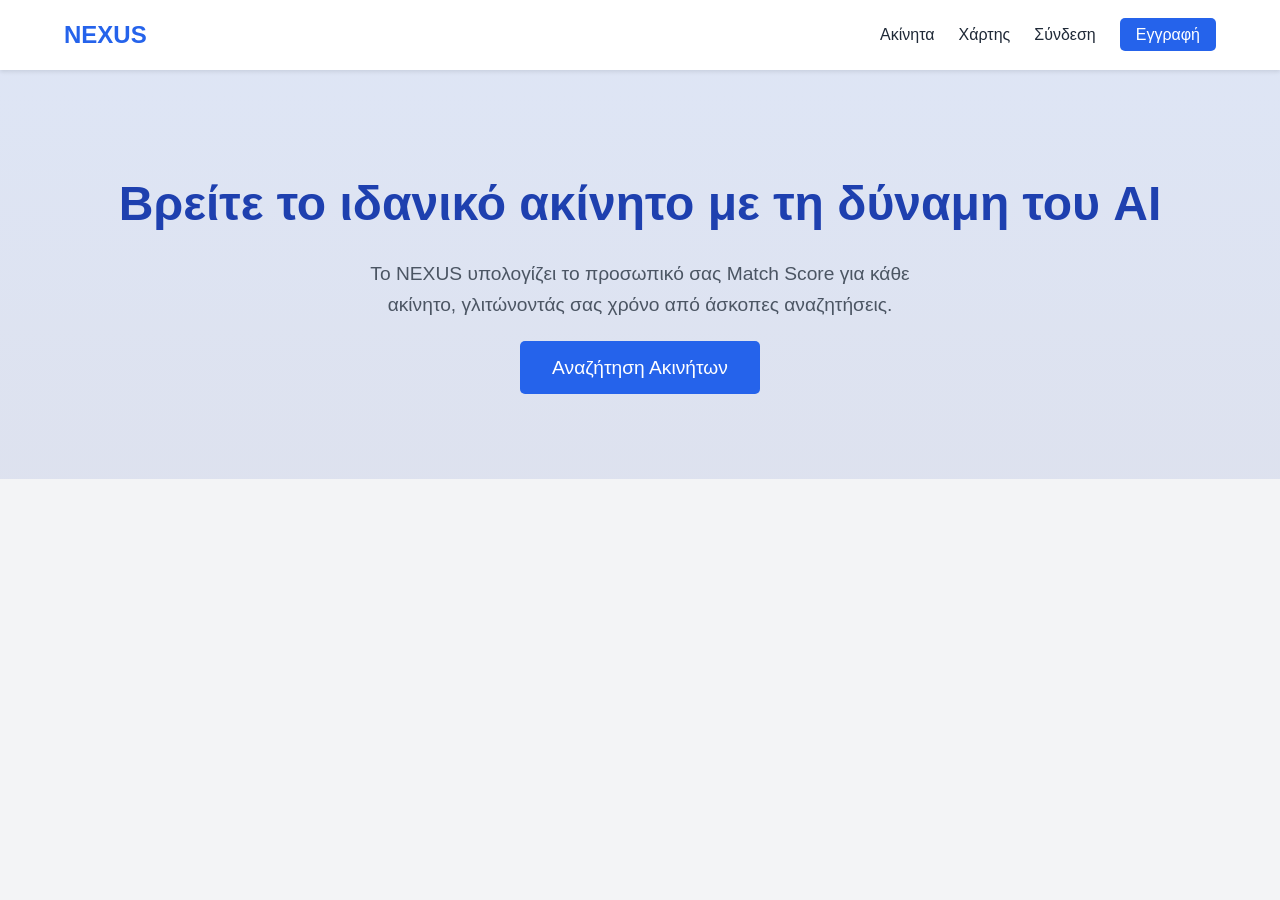
<file: nexus-frontend/admin/index.html>
<!DOCTYPE html>
<html lang="el">
<head>
  <meta charset="UTF-8">
  <title>NEXUS - Admin Panel</title>
  <!-- Το CSS είναι έναν φάκελο πίσω -->
  <link rel="stylesheet" href="../css/style.css">
  <style>
    .admin-section {
      background: white;
      padding: 2rem;
      border-radius: 8px;
      box-shadow: 0 2px 4px rgba(0,0,0,0.05);
      margin: 2rem 5%;
    }
    /* Στυλ Πίνακα για τα δεδομένα */
    table {
      width: 100%;
      border-collapse: collapse;
      margin-top: 1rem;
    }
    th, td {
      padding: 1rem;
      text-align: left;
      border-bottom: 1px solid #e5e7eb;
    }
    th {
      background-color: #f9fafb;
      font-weight: 600;
      color: #374151;
    }
    tr:hover { background-color: #f9fafb; }

    .btn-success { background: var(--success); color: white; padding: 0.4rem 0.8rem; border: none; border-radius: 4px; cursor: pointer; }
    .btn-danger { background: var(--danger); color: white; padding: 0.4rem 0.8rem; border: none; border-radius: 4px; cursor: pointer; }
  </style>
</head>
<body>
<nav>
  <a href="../index.html" class="logo">NEXUS Admin</a>
  <ul>
    <li><a href="../index.html">Αρχική</a></li>
    <li><a href="#" onclick="Auth.logout()">Αποσύνδεση</a></li>
  </ul>
</nav>

<!-- Ενότητα 1: Εγκρίσεις Ακινήτων -->
<div class="admin-section">
  <h2>Εκκρεμείς Αγγελίες προς Έγκριση</h2>
  <p style="color: #6b7280; margin-bottom: 1rem;">Ελέγξτε και εγκρίνετε τα ακίνητα για να εμφανιστούν στην αναζήτηση.</p>

  <table>
    <thead>
    <tr>
      <th>ID</th>
      <th>Τίτλος Ακινήτου</th>
      <th>Τύπος / Status</th>
      <th>Τιμή</th>
      <th>Ενέργειες</th>
    </tr>
    </thead>
    <tbody id="pendingPropertiesTable">
    <!-- Τα δεδομένα θα φορτωθούν δυναμικά εδώ -->
    </tbody>
  </table>
</div>

<!-- Ενότητα 2: Διαχείριση Βαρών (Matching Engine Weights) -->
<div class="admin-section">
  <h2>Παράμετροι Αλγορίθμου (Matching Weights)</h2>
  <p style="color: #6b7280; margin-bottom: 1rem;">Αλλάξτε τη βαρύτητα των κριτηρίων. Το άθροισμα καλό είναι να ισούται με 100.</p>

  <table>
    <thead>
    <tr>
      <th>Κριτήριο</th>
      <th>Βάρος (%)</th>
      <th>Ενημέρωση</th>
    </tr>
    </thead>
    <tbody id="weightsTable">
    <!-- Τα βάρη θα φορτωθούν δυναμικά εδώ -->
    </tbody>
  </table>
</div>

<!-- Φόρτωση των JS Helpers -->
<script src="../js/auth.js"></script>
<script src="../js/api.js"></script>

<script>
  // Έλεγχος ασφαλείας: Μόνο ADMIN μπαίνει εδώ
  if (!Auth.isLoggedIn() || Auth.getUserRole() !== 'ADMIN') {
    alert('Απαγορεύεται η πρόσβαση. Απαιτούνται δικαιώματα διαχειριστή.');
    window.location.href = '../index.html';
  }

  document.addEventListener('DOMContentLoaded', () => {
    loadPendingProperties();
    loadWeights();
  });

  // 1. Φόρτωση και απεικόνιση εκκρεμών αγγελιών
  async function loadPendingProperties() {
    try {
      const properties = await Api.request('/admin/properties/pending');
      const tbody = document.getElementById('pendingPropertiesTable');
      tbody.innerHTML = '';

      if (properties.length === 0) {
        tbody.innerHTML = '<tr><td colspan="5" style="text-align:center;">Δεν υπάρχουν εκκρεμείς αγγελίες.</td></tr>';
        return;
      }

      properties.forEach(prop => {
        tbody.innerHTML += `
                        <tr>
                            <td>#${prop.id}</td>
                            <td><strong>${prop.title}</strong><br><small>${prop.areaName}</small></td>
                            <td>${prop.type} <br> <small>${prop.status}</small></td>
                            <td>€${prop.price.toLocaleString('el-GR')}</td>
                            <td>
                                <button onclick="approveProperty(${prop.id})" class="btn-success">Έγκριση</button>
                                <button onclick="rejectProperty(${prop.id})" class="btn-danger">Απόρριψη</button>
                            </td>
                        </tr>
                    `;
      });
    } catch (e) {
      console.error('Σφάλμα φόρτωσης αγγελιών:', e);
    }
  }

  async function approveProperty(id) {
    if(confirm('Σίγουρα θέλετε να εγκρίνετε αυτή την αγγελία;')) {
      try {
        await Api.request(`/admin/properties/${id}/approve`, { method: 'PUT' });
        alert('Η αγγελία εγκρίθηκε!');
        loadPendingProperties(); // Ανανέωση του πίνακα
      } catch (e) { alert('Σφάλμα κατά την έγκριση.'); }
    }
  }

  async function rejectProperty(id) {
    if(confirm('Σίγουρα θέλετε να απορρίψετε (διαγράψετε) αυτή την αγγελία;')) {
      try {
        await Api.request(`/admin/properties/${id}/reject`, { method: 'PUT' });
        alert('Η αγγελία απορρίφθηκε.');
        loadPendingProperties(); // Ανανέωση του πίνακα
      } catch (e) { alert('Σφάλμα κατά την απόρριψη.'); }
    }
  }

  // 2. Φόρτωση και ενημέρωση βαρών αλγορίθμου
  async function loadWeights() {
    try {
      const weights = await Api.request('/admin/matching-weights');
      const tbody = document.getElementById('weightsTable');
      tbody.innerHTML = '';

      weights.forEach(w => {
        tbody.innerHTML += `
                        <tr>
                            <td style="text-transform: capitalize;"><strong>${w.criterion}</strong></td>
                            <td>
                                <input type="number" id="weight-${w.id}" value="${w.weight}" style="width: 80px; padding: 0.3rem;"> %
                            </td>
                            <td>
                                <button onclick="updateWeight(${w.id})" class="btn-primary" style="padding: 0.4rem 0.8rem;">Αποθήκευση</button>
                            </td>
                        </tr>
                    `;
      });
    } catch (e) {
      console.error('Σφάλμα φόρτωσης βαρών:', e);
    }
  }

  async function updateWeight(id) {
    const newWeightValue = document.getElementById(`weight-${id}`).value;
    try {
      await Api.request(`/admin/matching-weights/${id}`, {
        method: 'PUT',
        body: JSON.stringify({ weight: parseFloat(newWeightValue) })
      });
      alert('Το βάρος ενημερώθηκε επιτυχώς! Οι μελλοντικοί υπολογισμοί θα χρησιμοποιούν τη νέα τιμή.');
    } catch (e) {
      alert('Σφάλμα κατά την ενημέρωση.');
    }
  }
</script>
</body>
</html>
</file>
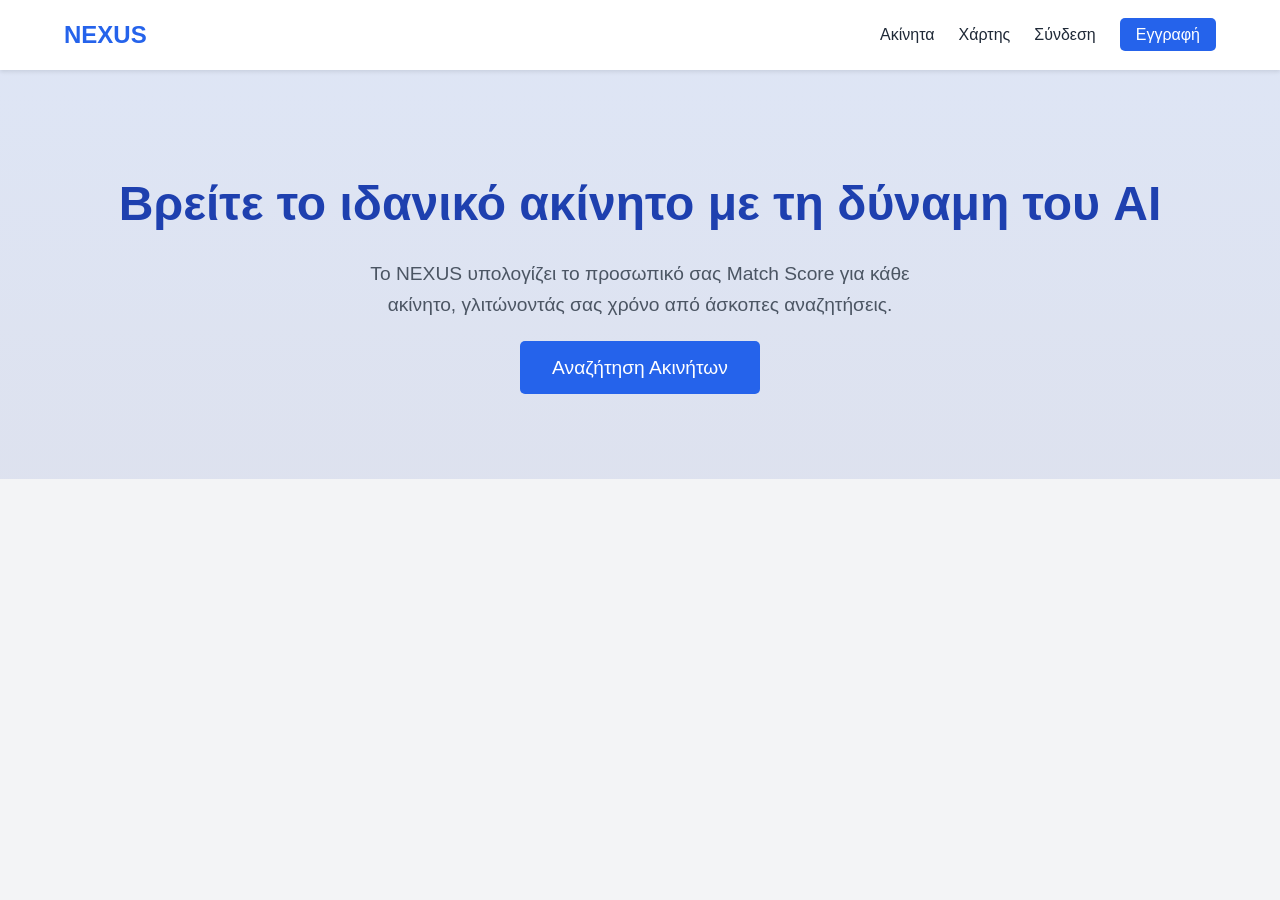
<file: src/main/resources/static/admin/index.html>
<!DOCTYPE html>
<html lang="el">
<head>
  <meta charset="UTF-8">
  <title>NEXUS - Admin Panel</title>
  <!-- Το CSS είναι έναν φάκελο πίσω -->
  <link rel="stylesheet" href="../css/style.css">
  <style>
    .admin-section {
      background: white;
      padding: 2rem;
      border-radius: 8px;
      box-shadow: 0 2px 4px rgba(0,0,0,0.05);
      margin: 2rem 5%;
    }
    /* Στυλ Πίνακα για τα δεδομένα */
    table {
      width: 100%;
      border-collapse: collapse;
      margin-top: 1rem;
    }
    th, td {
      padding: 1rem;
      text-align: left;
      border-bottom: 1px solid #e5e7eb;
    }
    th {
      background-color: #f9fafb;
      font-weight: 600;
      color: #374151;
    }
    tr:hover { background-color: #f9fafb; }

    .btn-success { background: var(--success); color: white; padding: 0.4rem 0.8rem; border: none; border-radius: 4px; cursor: pointer; }
    .btn-danger { background: var(--danger); color: white; padding: 0.4rem 0.8rem; border: none; border-radius: 4px; cursor: pointer; }
  </style>
</head>
<body>
<nav>
  <a href="../index.html" class="logo">NEXUS Admin</a>
  <ul>
    <li><a href="../index.html">Αρχική</a></li>
    <li><a href="#" onclick="Auth.logout(); return false;">Αποσύνδεση</a></li>
  </ul>
</nav>

<!-- Ενότητα 1: Εγκρίσεις Ακινήτων -->
<div class="admin-section">
  <h2>Εκκρεμείς Αγγελίες προς Έγκριση</h2>
  <p style="color: #6b7280; margin-bottom: 1rem;">Ελέγξτε και εγκρίνετε τα ακίνητα για να εμφανιστούν στην αναζήτηση.</p>

  <table>
    <thead>
    <tr>
      <th>ID</th>
      <th>Τίτλος Ακινήτου</th>
      <th>Τύπος / Status</th>
      <th>Τιμή</th>
      <th>Ενέργειες</th>
    </tr>
    </thead>
    <tbody id="pendingPropertiesTable">
    <!-- Τα δεδομένα θα φορτωθούν δυναμικά εδώ -->
    </tbody>
  </table>
</div>

<!-- Ενότητα 2: Διαχείριση Βαρών (Matching Engine Weights) -->
<div class="admin-section">
  <h2>Παράμετροι Αλγορίθμου (Matching Weights)</h2>
  <p style="color: #6b7280; margin-bottom: 1rem;">Αλλάξτε τη βαρύτητα των κριτηρίων. Το άθροισμα καλό είναι να ισούται με 100.</p>

  <table>
    <thead>
    <tr>
      <th>Κριτήριο</th>
      <th>Βάρος (%)</th>
      <th>Ενημέρωση</th>
    </tr>
    </thead>
    <tbody id="weightsTable">
    <!-- Τα βάρη θα φορτωθούν δυναμικά εδώ -->
    </tbody>
  </table>
</div>

<!-- Φόρτωση των JS Helpers -->
<script src="../js/auth.js"></script>
<script src="../js/api.js"></script>

<script>
  // Έλεγχος ασφαλείας: Μόνο ADMIN μπαίνει εδώ
  if (!Auth.isLoggedIn() || Auth.getUserRole() !== 'ADMIN') {
    alert('Απαγορεύεται η πρόσβαση. Απαιτούνται δικαιώματα διαχειριστή.');
    window.location.href = '../index.html';
  }

  document.addEventListener('DOMContentLoaded', () => {
    loadPendingProperties();
    loadWeights();
  });

  // 1. Φόρτωση και απεικόνιση εκκρεμών αγγελιών
  async function loadPendingProperties() {
    try {
      const properties = await Api.request('/admin/properties/pending');
      const tbody = document.getElementById('pendingPropertiesTable');
      tbody.innerHTML = '';

      if (properties.length === 0) {
        tbody.innerHTML = '<tr><td colspan="5" style="text-align:center;">Δεν υπάρχουν εκκρεμείς αγγελίες.</td></tr>';
        return;
      }

      properties.forEach(prop => {
        tbody.innerHTML += `
                        <tr>
                            <td>#${prop.id}</td>
                            <td><strong>${prop.title}</strong><br><small>${prop.areaName}</small></td>
                            <td>${prop.type} <br> <small>${prop.status}</small></td>
                            <td>€${prop.price.toLocaleString('el-GR')}</td>
                            <td>
                                <button onclick="approveProperty(${prop.id})" class="btn-success">Έγκριση</button>
                                <button onclick="rejectProperty(${prop.id})" class="btn-danger">Απόρριψη</button>
                            </td>
                        </tr>
                    `;
      });
    } catch (e) {
      console.error('Σφάλμα φόρτωσης αγγελιών:', e);
    }
  }

  async function approveProperty(id) {
    if(confirm('Σίγουρα θέλετε να εγκρίνετε αυτή την αγγελία;')) {
      try {
        await Api.request(`/admin/properties/${id}/approve`, { method: 'PUT' });
        alert('Η αγγελία εγκρίθηκε!');
        loadPendingProperties(); // Ανανέωση του πίνακα
      } catch (e) { alert('Σφάλμα κατά την έγκριση.'); }
    }
  }

  async function rejectProperty(id) {
    if(confirm('Σίγουρα θέλετε να απορρίψετε (διαγράψετε) αυτή την αγγελία;')) {
      try {
        await Api.request(`/admin/properties/${id}/reject`, { method: 'PUT' });
        alert('Η αγγελία απορρίφθηκε.');
        loadPendingProperties(); // Ανανέωση του πίνακα
      } catch (e) { alert('Σφάλμα κατά την απόρριψη.'); }
    }
  }

  // 2. Φόρτωση και ενημέρωση βαρών αλγορίθμου
  async function loadWeights() {
    try {
      const weights = await Api.request('/admin/matching-weights');
      const tbody = document.getElementById('weightsTable');
      tbody.innerHTML = '';

      weights.forEach(w => {
        tbody.innerHTML += `
                        <tr>
                            <td style="text-transform: capitalize;"><strong>${w.criterion}</strong></td>
                            <td>
                                <input type="number" id="weight-${w.id}" value="${w.weight}" style="width: 80px; padding: 0.3rem;"> %
                            </td>
                            <td>
                                <button onclick="updateWeight(${w.id})" class="btn-primary" style="padding: 0.4rem 0.8rem;">Αποθήκευση</button>
                            </td>
                        </tr>
                    `;
      });
    } catch (e) {
      console.error('Σφάλμα φόρτωσης βαρών:', e);
    }
  }

  async function updateWeight(id) {
    const newWeightValue = document.getElementById(`weight-${id}`).value;
    try {
      await Api.request(`/admin/matching-weights/${id}`, {
        method: 'PUT',
        body: JSON.stringify({ weight: parseFloat(newWeightValue) })
      });
      alert('Το βάρος ενημερώθηκε επιτυχώς! Οι μελλοντικοί υπολογισμοί θα χρησιμοποιούν τη νέα τιμή.');
    } catch (e) {
      alert('Σφάλμα κατά την ενημέρωση.');
    }
  }
</script>
</body>
</html>
</file>
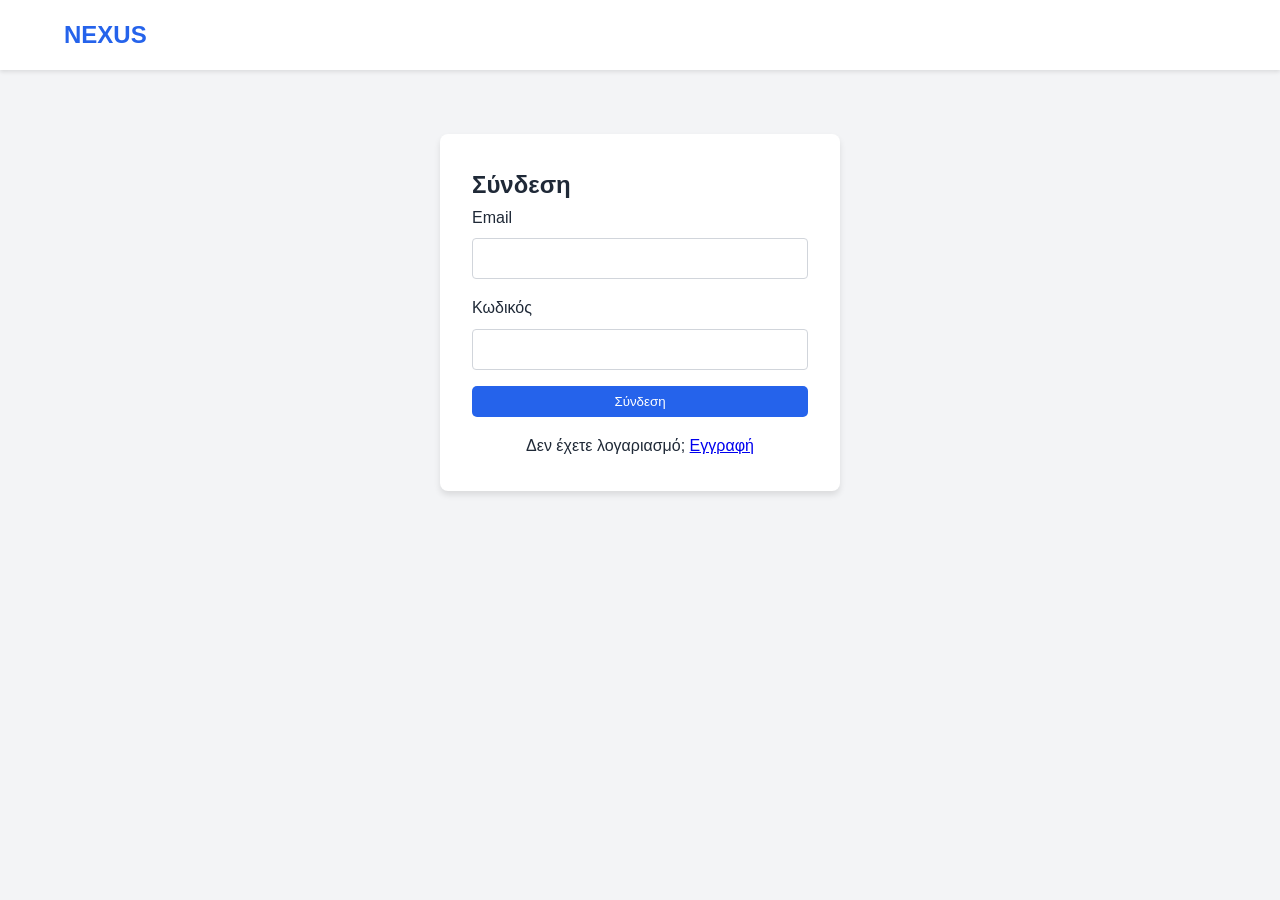
<file: nexus-frontend/login.html>
<!DOCTYPE html>
<html lang="el">
<head>
  <meta charset="UTF-8">
  <title>NEXUS - Σύνδεση</title>
  <link rel="stylesheet" href="css/style.css">
</head>
<body>
<nav>
  <a href="index.html" class="logo">NEXUS</a>
</nav>
<div class="auth-container">
  <h2>Σύνδεση</h2>
  <form id="loginForm">
    <div class="form-group">
      <label>Email</label>
      <input type="email" id="email" required>
    </div>
    <div class="form-group">
      <label>Κωδικός</label>
      <input type="password" id="password" required>
    </div>
    <button type="submit" class="btn-primary" style="width: 100%;">Σύνδεση</button>
  </form>
  <p style="margin-top: 1rem; text-align: center;">Δεν έχετε λογαριασμό; <a href="register.html">Εγγραφή</a></p>
</div>

<script src="js/auth.js"></script>
<script src="js/api.js"></script>
<script>
  document.getElementById('loginForm').addEventListener('submit', async (e) => {
    e.preventDefault();
    const payload = {
      email: document.getElementById('email').value,
      password: document.getElementById('password').value
    };

    try {
      const data = await Api.request('/auth/login', {
        method: 'POST',
        body: JSON.stringify(payload)
      });

      if(data.token) {
        Auth.setToken(data.token); // Αποθήκευση του JWT
        window.location.href = 'index.html'; // Ανακατεύθυνση στην αρχική
      }
    } catch (err) { alert('Λάθος email ή κωδικός.'); }
  });
</script>
</body>
</html>
</file>
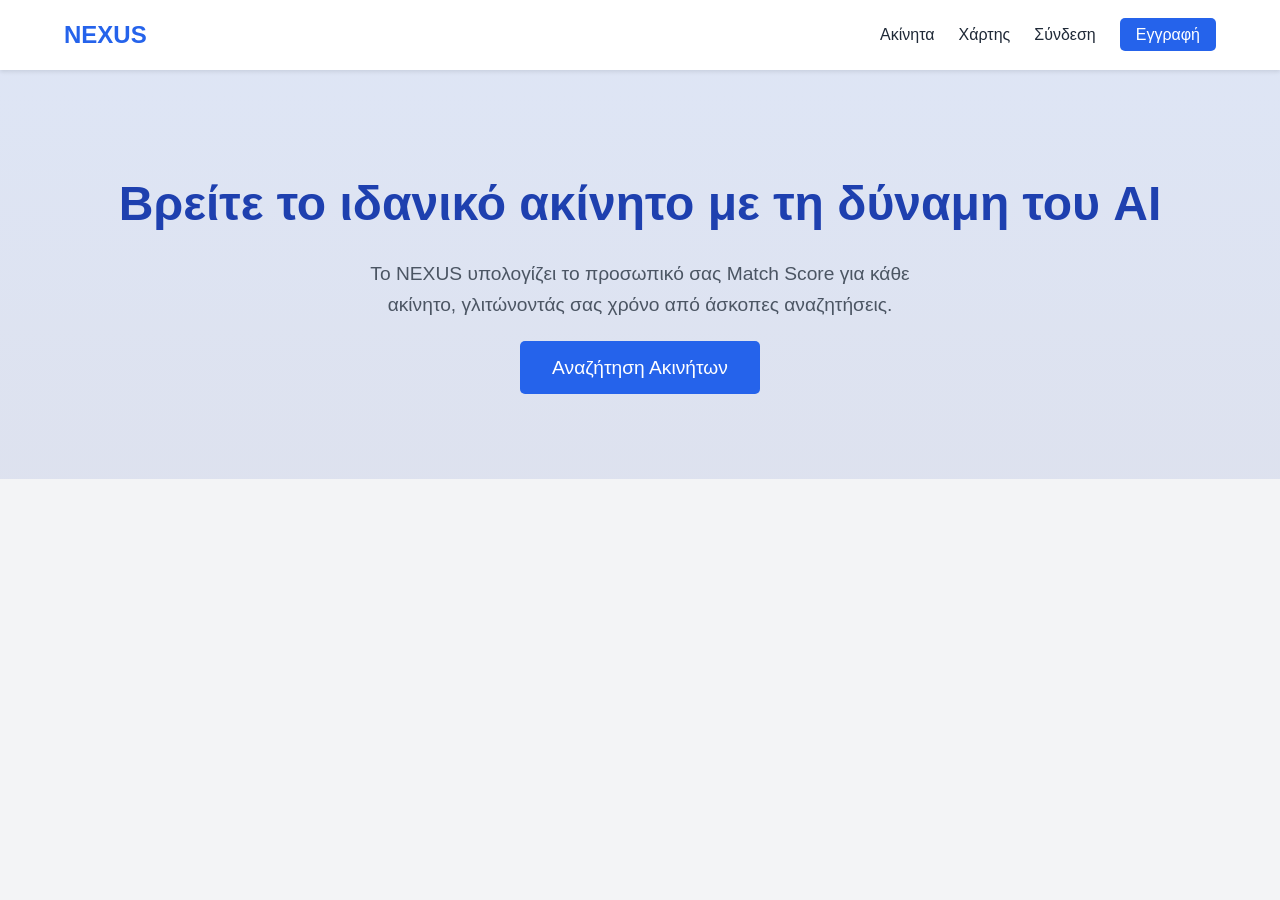
<file: nexus-frontend/preferences.html>
<!DOCTYPE html>
<html lang="el">
<head>
  <meta charset="UTF-8">
  <title>NEXUS - Προφίλ Αναγκών</title>
  <link rel="stylesheet" href="css/style.css">
</head>
<body>
<nav>
  <a href="index.html" class="logo">NEXUS</a>
  <ul>
    <li><a href="properties.html">Ακίνητα</a></li>
    <li><a href="index.html" onclick="Auth.logout()">Αποσύνδεση</a></li>
  </ul>
</nav>

<div class="auth-container" style="max-width: 600px;">
  <h2>Το Προφίλ Αναγκών μου</h2>
  <p style="margin-bottom: 1.5rem; color: #666;">Συμπληρώστε τα παρακάτω για να σας προτείνουμε τα ιδανικά ακίνητα.</p>

  <form id="preferencesForm">
    <div class="form-group">
      <label>Επιθυμητός Τύπος</label>
      <select id="listingStatus">
        <option value="FOR_RENT">Ενοικίαση</option>
        <option value="FOR_SALE">Αγορά</option>
      </select>
    </div>
    <div class="form-group">
      <label>Τύπος Ακινήτου</label>
      <select id="propertyType">
        <option value="APARTMENT">Διαμέρισμα</option>
        <option value="HOUSE">Μονοκατοικία</option>
        <option value="ANY">Οτιδήποτε</option>
      </select>
    </div>
    <div style="display: flex; gap: 1rem;">
      <div class="form-group" style="flex: 1;">
        <label>Ελάχιστο Budget (€)</label>
        <input type="number" id="budgetMin" value="0">
      </div>
      <div class="form-group" style="flex: 1;">
        <label>Μέγιστο Budget (€)</label>
        <input type="number" id="budgetMax" required>
      </div>
    </div>
    <div class="form-group">
      <label>Περιοχές (χωρισμένες με κόμμα π.χ. Γλυφάδα, Βούλα)</label>
      <input type="text" id="areaNames" required>
    </div>
    <div class="form-group">
      <label>Lifestyle</label>
      <select id="lifestyleType">
        <option value="PROFESSIONAL">Επαγγελματίας (Κοντά σε κέντρο/μετρό)</option>
        <option value="FAMILY">Οικογένεια (Χρειάζομαι χώρους/πάρκινγκ)</option>
        <option value="STUDENT">Φοιτητής (Οικονομικό/Μικρό)</option>
      </select>
    </div>
    <button type="submit" class="btn-primary" style="width: 100%;">Αποθήκευση Προφίλ</button>
  </form>
</div>

<script src="js/auth.js"></script>
<script src="js/api.js"></script>
<script>
  if (!Auth.isLoggedIn() || Auth.getUserRole() !== 'BUYER') {
    alert('Μόνο αγοραστές/ενοικιαστές έχουν πρόσβαση εδώ.');
    window.location.href = 'index.html';
  }

  // Ανάκτηση υπαρχόντων προτιμήσεων αν υπάρχουν
  window.addEventListener('DOMContentLoaded', async () => {
    try {
      const prefs = await Api.request('/preferences');
      if (prefs.id) {
        document.getElementById('budgetMin').value = prefs.budgetMin || 0;
        document.getElementById('budgetMax').value = prefs.budgetMax || '';
        document.getElementById('areaNames').value = prefs.areaNames || '';
        document.getElementById('listingStatus').value = prefs.listingStatus || 'FOR_RENT';
        document.getElementById('propertyType').value = prefs.propertyType || 'APARTMENT';
        document.getElementById('lifestyleType').value = prefs.lifestyleType || 'PROFESSIONAL';
        // Αποθηκεύουμε το ID για να κάνουμε PUT αντί για POST
        document.getElementById('preferencesForm').dataset.id = prefs.id;
      }
    } catch (e) { console.log('Δεν βρέθηκε παλιό προφίλ, δημιουργία νέου.'); }
  });

  // Αποθήκευση/Ενημέρωση
  document.getElementById('preferencesForm').addEventListener('submit', async (e) => {
    e.preventDefault();
    const payload = {
      budgetMin: document.getElementById('budgetMin').value,
      budgetMax: document.getElementById('budgetMax').value,
      areaNames: document.getElementById('areaNames').value,
      listingStatus: document.getElementById('listingStatus').value,
      propertyType: document.getElementById('propertyType').value,
      lifestyleType: document.getElementById('lifestyleType').value
    };

    const formId = document.getElementById('preferencesForm').dataset.id;
    try {
      if (formId) {
        await Api.request(`/preferences/${formId}`, { method: 'PUT', body: JSON.stringify(payload) });
      } else {
        await Api.request('/preferences', { method: 'POST', body: JSON.stringify(payload) });
      }
      alert('Το προφίλ σας αποθηκεύτηκε επιτυχώς! Το Matching Engine τώρα δουλεύει για εσάς.');
      window.location.href = 'properties.html';
    } catch (err) { alert('Σφάλμα κατά την αποθήκευση.'); }
  });
</script>
</body>
</html>
</file>
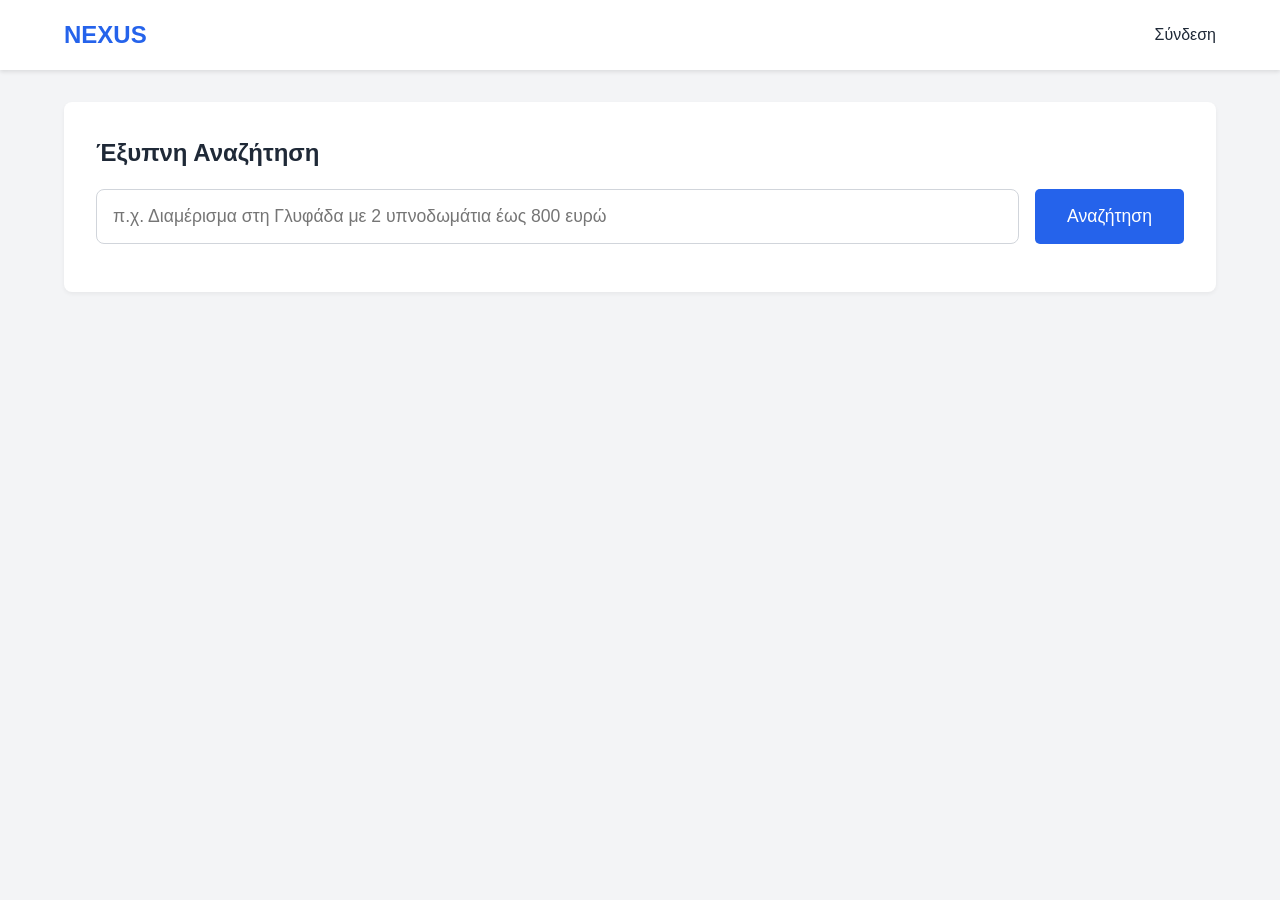
<file: nexus-frontend/properties.html>
<!DOCTYPE html>
<html lang="el">
<head>
  <meta charset="UTF-8">
  <title>NEXUS - Ακίνητα</title>
  <link rel="stylesheet" href="css/style.css">
  <style>
    .search-container { background: white; padding: 2rem; border-radius: 8px; box-shadow: 0 2px 4px rgba(0,0,0,0.05); margin: 2rem 5%; }
    .search-bar { display: flex; gap: 1rem; }
    .search-bar input { flex: 1; padding: 1rem; border: 1px solid #d1d5db; border-radius: 8px; font-size: 1.1rem; }
    .properties-grid { display: grid; grid-template-columns: repeat(auto-fill, minmax(300px, 1fr)); gap: 2rem; padding: 0 5% 3rem 5%; }

    /* Property Card Styling */
    .property-card { background: white; border-radius: 8px; overflow: hidden; box-shadow: 0 4px 6px rgba(0,0,0,0.1); transition: transform 0.2s; position: relative;}
    .property-card:hover { transform: translateY(-5px); }
    .property-image { height: 200px; background: #e5e7eb; display: flex; align-items: center; justify-content: center; color: #9ca3af; }
    .property-info { padding: 1.5rem; }
    .property-price { font-size: 1.5rem; font-weight: bold; color: var(--primary-color); margin-bottom: 0.5rem; }

    /* Match Score Badges */
    .match-badge { position: absolute; top: 10px; right: 10px; padding: 0.5rem 1rem; border-radius: 20px; color: white; font-weight: bold; font-size: 0.9rem; box-shadow: 0 2px 4px rgba(0,0,0,0.2); }
    .badge-excellent { background-color: var(--success); } /* >= 80 */
    .badge-good { background-color: var(--primary-color); } /* 65-79 */
    .badge-fair { background-color: var(--warning); } /* 50-64 */
    .badge-poor { background-color: #9ca3af; } /* < 50 */
  </style>
</head>
<body>
<nav>
  <a href="index.html" class="logo">NEXUS</a>
  <ul id="nav-dynamic"></ul>
</nav>

<div class="search-container">
  <h2 style="margin-bottom: 1rem;">Έξυπνη Αναζήτηση</h2>
  <div class="search-bar">
    <input type="text" id="searchInput" placeholder="π.χ. Διαμέρισμα στη Γλυφάδα με 2 υπνοδωμάτια έως 800 ευρώ">
    <button id="searchBtn" class="btn-primary" style="padding: 0 2rem; font-size: 1.1rem;">Αναζήτηση</button>
  </div>
  <div style="margin-top: 1rem; display: flex; gap: 1rem;" id="buyerActions">
  </div>
</div>

<div class="properties-grid" id="propertiesGrid">
</div>

<script src="js/auth.js"></script>
<script src="js/api.js"></script>
<script src="js/properties.js"></script>
</body>
</html>
</file>
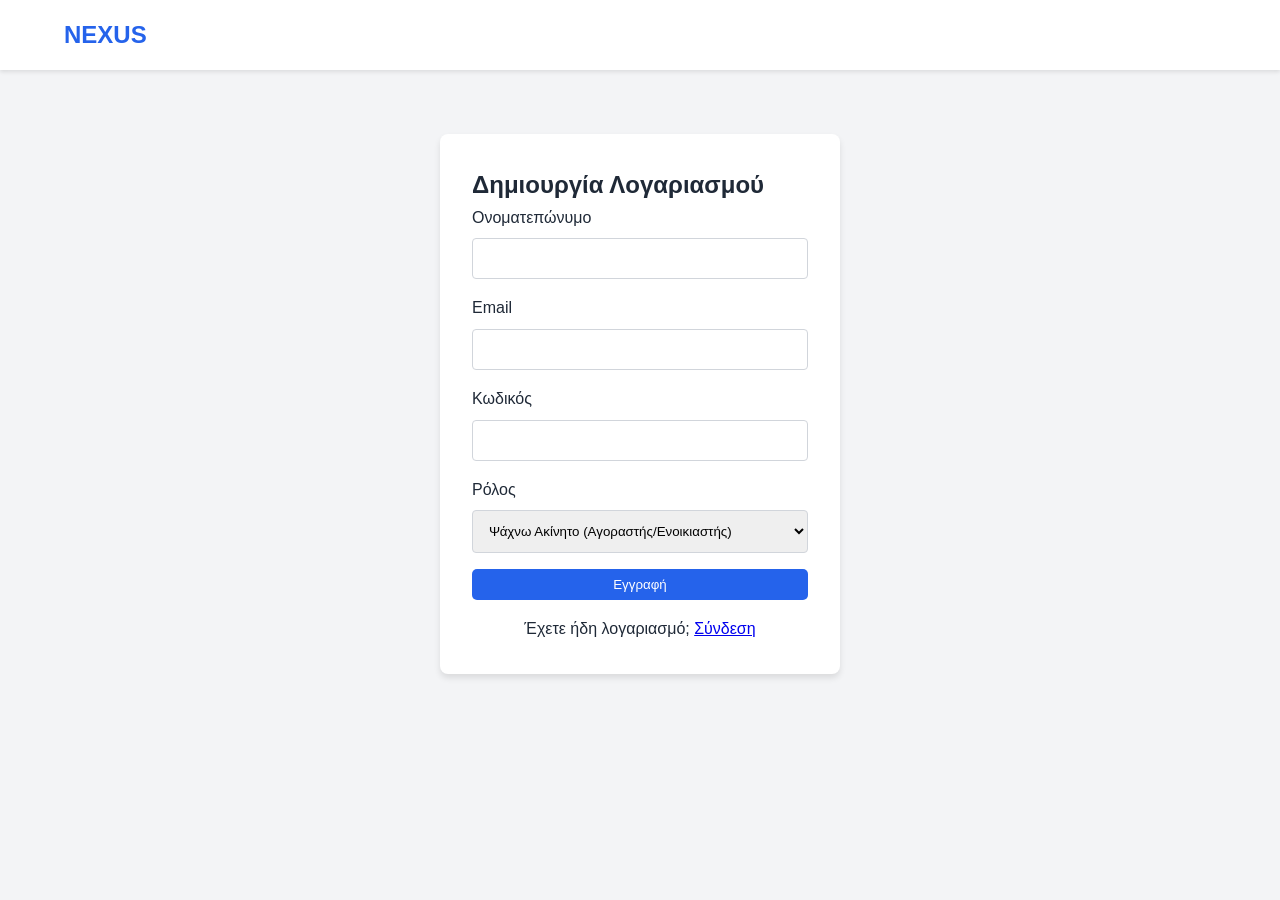
<file: nexus-frontend/register.html>
<!DOCTYPE html>
<html lang="el">
<head>
    <meta charset="UTF-8">
    <title>NEXUS - Εγγραφή</title>
    <link rel="stylesheet" href="css/style.css">
</head>
<body>
<nav>
    <a href="index.html" class="logo">NEXUS</a>
</nav>
<div class="auth-container">
    <h2>Δημιουργία Λογαριασμού</h2>
    <form id="registerForm">
        <div class="form-group">
            <label>Ονοματεπώνυμο</label>
            <input type="text" id="fullName" required>
        </div>
        <div class="form-group">
            <label>Email</label>
            <input type="email" id="email" required>
        </div>
        <div class="form-group">
            <label>Κωδικός</label>
            <input type="password" id="password" required>
        </div>
        <div class="form-group">
            <label>Ρόλος</label>
            <select id="role">
                <option value="BUYER">Ψάχνω Ακίνητο (Αγοραστής/Ενοικιαστής)</option>
                <option value="OWNER">Έχω Ακίνητο (Ιδιοκτήτης/Μεσίτης)</option>
            </select>
        </div>
        <button type="submit" class="btn-primary" style="width: 100%;">Εγγραφή</button>
    </form>
    <p style="margin-top: 1rem; text-align: center;">Έχετε ήδη λογαριασμό; <a href="login.html">Σύνδεση</a></p>
</div>

<script>
    document.getElementById('registerForm').addEventListener('submit', async (e) => {
        e.preventDefault();
        const payload = {
            fullName: document.getElementById('fullName').value,
            email: document.getElementById('email').value,
            password: document.getElementById('password').value,
            role: document.getElementById('role').value
        };

        try {
            const response = await fetch('http://localhost:8080/api/auth/register', {
                method: 'POST',
                headers: { 'Content-Type': 'application/json' },
                body: JSON.stringify(payload)
            });
            if(response.ok) {
                alert('Η εγγραφή πέτυχε! Μπορείτε να συνδεθείτε.');
                window.location.href = 'login.html';
            } else {
                alert('Σφάλμα κατά την εγγραφή.');
            }
        } catch (err) { alert('Σφάλμα σύνδεσης με τον server.'); }
    });
</script>
</body>
</html>
</file>
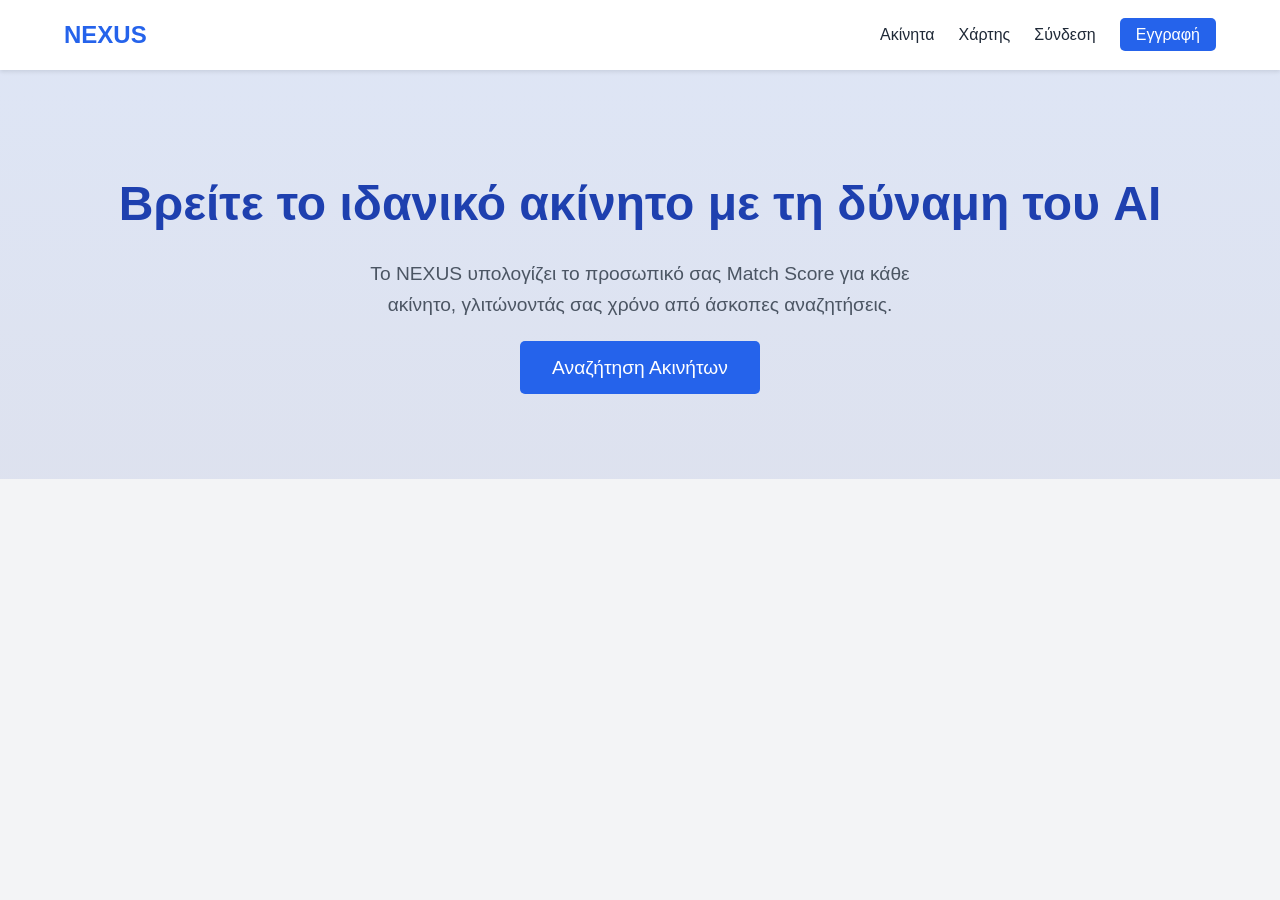
<file: src/main/resources/static/new-property.html>
<!DOCTYPE html>
<html lang="el">
<head>
  <meta charset="UTF-8">
  <title>NEXUS - Νέα Αγγελία</title>
  <!-- Το CSS είναι δύο φάκελοι πίσω -->
  <link rel="stylesheet" href="css/style.css">
</head>
<body>
<nav>
  <a href="index.html" class="logo">NEXUS Owner</a>
  <ul>
    <li><a href="index.html">Αρχική</a></li>
    <li><a href="#" onclick="Auth.logout(); return false;">Αποσύνδεση</a></li>
  </ul>
</nav>

<div class="auth-container" style="max-width: 700px;">
  <h2>Καταχώρηση Νέου Ακινήτου</h2>
  <p style="margin-bottom: 1.5rem; color: #666;">Η αγγελία σας θα ελεγχθεί από διαχειριστή πριν δημοσιευτεί.</p>

  <form id="newPropertyForm">
    <div class="form-group">
      <label>Τίτλος Αγγελίας</label>
      <input type="text" id="title" required placeholder="π.χ. Πολυτελές Διαμέρισμα 3ου ορόφου">
    </div>
    <div class="form-group">
      <label>Περιγραφή</label>
      <textarea id="description" rows="4" style="width: 100%; border: 1px solid #d1d5db; border-radius: 4px; padding: 0.75rem;" required></textarea>
    </div>

    <div style="display: flex; gap: 1rem;">
      <div class="form-group" style="flex: 1;">
        <label>Κατάσταση</label>
        <select id="status">
          <option value="FOR_SALE">Πώληση</option>
          <option value="FOR_RENT">Ενοικίαση</option>
        </select>
      </div>
      <div class="form-group" style="flex: 1;">
        <label>Τύπος</label>
        <select id="type">
          <option value="APARTMENT">Διαμέρισμα</option>
          <option value="HOUSE">Μονοκατοικία</option>
        </select>
      </div>
      <div class="form-group" style="flex: 1;">
        <label>Τιμή (€)</label>
        <input type="number" id="price" required>
      </div>
    </div>

    <div style="display: flex; gap: 1rem;">
      <div class="form-group" style="flex: 1;">
        <label>Τετραγωνικά (τ.μ.)</label>
        <input type="number" id="sqm" required>
      </div>
      <div class="form-group" style="flex: 1;">
        <label>Υπνοδωμάτια</label>
        <input type="number" id="rooms" required>
      </div>
      <div class="form-group" style="flex: 1;">
        <label>Όροφος</label>
        <input type="number" id="floor" required>
      </div>
    </div>

    <div style="display: flex; gap: 1rem;">
      <div class="form-group" style="flex: 1;">
        <label>Περιοχή</label>
        <input type="text" id="areaName" required placeholder="π.χ. Κολωνάκι">
      </div>
      <div class="form-group" style="flex: 1;">
        <label>Γεωγραφικό Πλάτος (Lat)</label>
        <input type="number" step="0.000001" id="lat" required placeholder="π.χ. 37.9838">
      </div>
      <div class="form-group" style="flex: 1;">
        <label>Γεωγραφικό Μήκος (Lng)</label>
        <input type="number" step="0.000001" id="lng" required placeholder="π.χ. 23.7275">
      </div>
    </div>

    <button type="submit" class="btn-primary" style="width: 100%; margin-top: 1rem;">Καταχώρηση</button>
  </form>
</div>

<script src="js/auth.js"></script>
<script src="js/api.js"></script>
<script>
  // Έλεγχος ασφαλείας: Μόνο OWNER μπαίνει εδώ
  if (!Auth.isLoggedIn() || Auth.getUserRole() !== 'OWNER') {
    alert('Μόνο Ιδιοκτήτες/Μεσίτες έχουν πρόσβαση.');
    window.location.href = 'index.html';
  }

  document.getElementById('newPropertyForm').addEventListener('submit', async (e) => {
    e.preventDefault();

    const payload = {
      title: document.getElementById('title').value,
      description: document.getElementById('description').value,
      status: document.getElementById('status').value,
      type: document.getElementById('type').value,
      price: parseFloat(document.getElementById('price').value),
      sqm: parseFloat(document.getElementById('sqm').value),
      rooms: parseInt(document.getElementById('rooms').value),
      floor: parseInt(document.getElementById('floor').value),
      areaName: document.getElementById('areaName').value,
      lat: parseFloat(document.getElementById('lat').value),
      lng: parseFloat(document.getElementById('lng').value),
      approved: false, // Ο Admin πρέπει να το εγκρίνει
      active: true
    };

    try {
      // To API αναμένει ο συνδεδεμένος χρήστης να σταλεί μέσω του JWT (εξασφαλίζεται από το api.js)
      await Api.request('/properties', {
        method: 'POST',
        body: JSON.stringify(payload)
      });
      alert('Το ακίνητο καταχωρήθηκε με επιτυχία! Εκκρεμεί έγκριση από διαχειριστή.');
      window.location.href = 'index.html';
    } catch (error) {
      alert('Σφάλμα κατά την καταχώρηση. Ελέγξτε τα στοιχεία.');
    }
  });
</script>
</body>
</html>
</file>
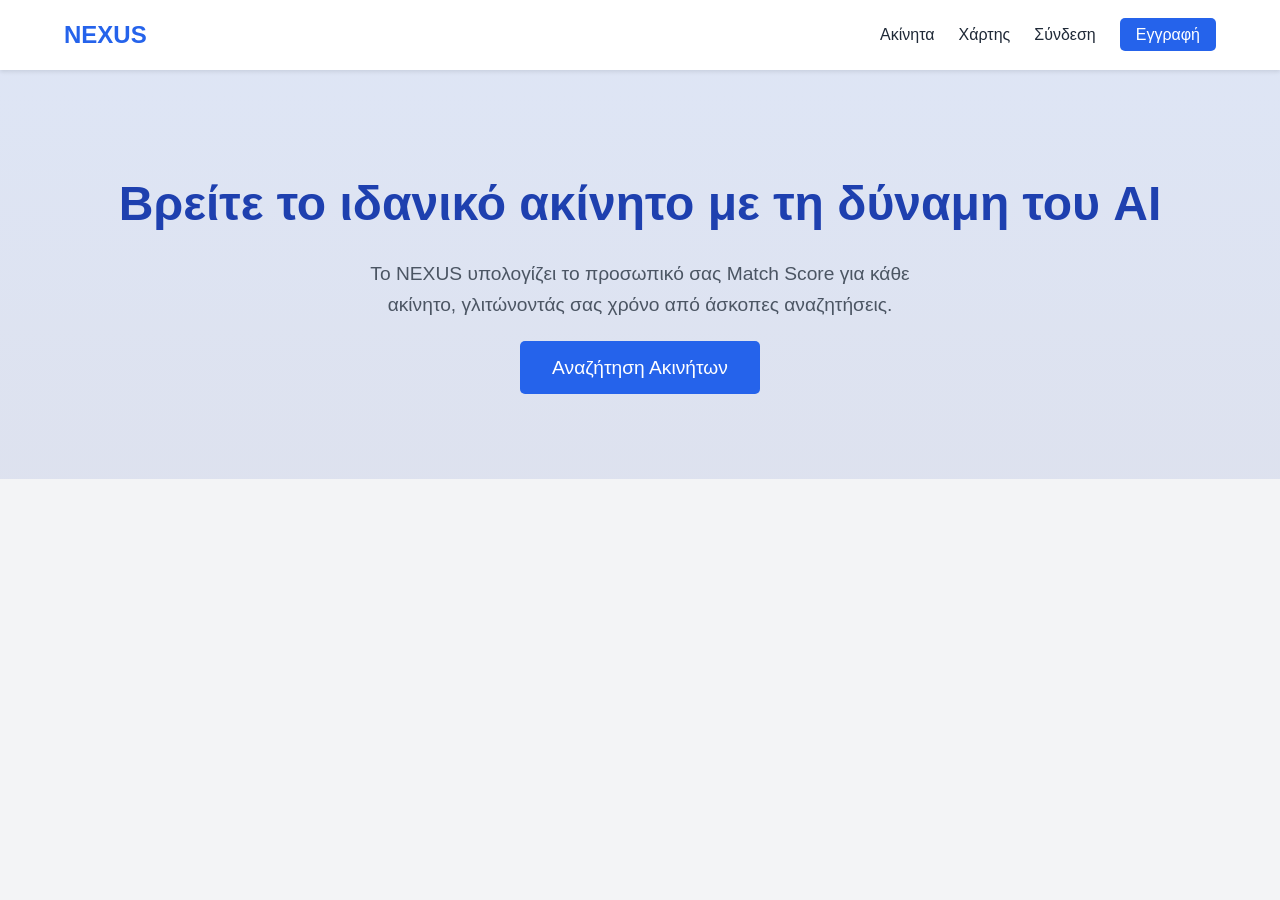
<file: src/main/resources/static/preferences.html>
<!DOCTYPE html>
<html lang="el">
<head>
  <meta charset="UTF-8">
  <title>NEXUS - Προφίλ Αναγκών</title>
  <link rel="stylesheet" href="css/style.css">
</head>
<body>
<nav>
  <a href="index.html" class="logo">NEXUS</a>
  <ul>
    <li><a href="properties.html">Ακίνητα</a></li>
    <li><a href="#" onclick="Auth.logout(); return false;">Αποσύνδεση</a></li>
  </ul>
</nav>

<div class="auth-container" style="max-width: 600px;">
  <h2>Το Προφίλ Αναγκών μου</h2>
  <p style="margin-bottom: 1.5rem; color: #666;">Συμπληρώστε τα παρακάτω για να σας προτείνουμε τα ιδανικά ακίνητα.</p>

  <form id="preferencesForm">
    <div class="form-group">
      <label>Επιθυμητός Τύπος</label>
      <select id="listingStatus">
        <option value="FOR_RENT">Ενοικίαση</option>
        <option value="FOR_SALE">Αγορά</option>
      </select>
    </div>
    <div class="form-group">
      <label>Τύπος Ακινήτου</label>
      <select id="propertyType">
        <option value="APARTMENT">Διαμέρισμα</option>
        <option value="HOUSE">Μονοκατοικία</option>
        <option value="ANY">Οτιδήποτε</option>
      </select>
    </div>
    <div style="display: flex; gap: 1rem;">
      <div class="form-group" style="flex: 1;">
        <label>Ελάχιστο Budget (€)</label>
        <input type="number" id="budgetMin" value="0">
      </div>
      <div class="form-group" style="flex: 1;">
        <label>Μέγιστο Budget (€)</label>
        <input type="number" id="budgetMax" required>
      </div>
    </div>
    <div class="form-group">
      <label>Περιοχές (χωρισμένες με κόμμα π.χ. Γλυφάδα, Βούλα)</label>
      <input type="text" id="areaNames" required>
    </div>
    <div class="form-group">
      <label>Lifestyle</label>
      <select id="lifestyleType">
        <option value="PROFESSIONAL">Επαγγελματίας (Κοντά σε κέντρο/μετρό)</option>
        <option value="FAMILY">Οικογένεια (Χρειάζομαι χώρους/πάρκινγκ)</option>
        <option value="STUDENT">Φοιτητής (Οικονομικό/Μικρό)</option>
      </select>
    </div>
    <button type="submit" class="btn-primary" style="width: 100%;">Αποθήκευση Προφίλ</button>
  </form>
</div>

<script src="js/auth.js"></script>
<script src="js/api.js"></script>
<script>
  if (!Auth.isLoggedIn() || Auth.getUserRole() !== 'BUYER') {
    alert('Μόνο αγοραστές/ενοικιαστές έχουν πρόσβαση εδώ.');
    window.location.href = 'index.html';
  }

  // Ανάκτηση υπαρχόντων προτιμήσεων αν υπάρχουν
  window.addEventListener('DOMContentLoaded', async () => {
    try {
      const prefs = await Api.request('/preferences');
      if (prefs.id) {
        document.getElementById('budgetMin').value = prefs.budgetMin || 0;
        document.getElementById('budgetMax').value = prefs.budgetMax || '';
        document.getElementById('areaNames').value = prefs.areaNames || '';
        document.getElementById('listingStatus').value = prefs.listingStatus || 'FOR_RENT';
        document.getElementById('propertyType').value = prefs.propertyType || 'APARTMENT';
        document.getElementById('lifestyleType').value = prefs.lifestyleType || 'PROFESSIONAL';
        // Αποθηκεύουμε το ID για να κάνουμε PUT αντί για POST
        document.getElementById('preferencesForm').dataset.id = prefs.id;
      }
    } catch (e) { console.log('Δεν βρέθηκε παλιό προφίλ, δημιουργία νέου.'); }
  });

  // Αποθήκευση/Ενημέρωση
  document.getElementById('preferencesForm').addEventListener('submit', async (e) => {
    e.preventDefault();
    const payload = {
      budgetMin: document.getElementById('budgetMin').value,
      budgetMax: document.getElementById('budgetMax').value,
      areaNames: document.getElementById('areaNames').value,
      listingStatus: document.getElementById('listingStatus').value,
      propertyType: document.getElementById('propertyType').value,
      lifestyleType: document.getElementById('lifestyleType').value
    };

    const formId = document.getElementById('preferencesForm').dataset.id;
    try {
      if (formId) {
        await Api.request(`/preferences/${formId}`, { method: 'PUT', body: JSON.stringify(payload) });
      } else {
        await Api.request('/preferences', { method: 'POST', body: JSON.stringify(payload) });
      }
      alert('Το προφίλ σας αποθηκεύτηκε επιτυχώς! Το Matching Engine τώρα δουλεύει για εσάς.');
      window.location.href = 'properties.html';
    } catch (err) { alert('Σφάλμα κατά την αποθήκευση.'); }
  });
</script>
</body>
</html>
</file>
<file: nexus-frontend/css/style.css>
:root {
    --primary-color: #2563eb;
    --secondary-color: #1e40af;
    --bg-color: #f3f4f6;
    --text-color: #1f2937;
    --card-bg: #ffffff;
    --success: #10b981;
    --warning: #f59e0b;
    --danger: #ef4444;
}

* { box-sizing: border-box; margin: 0; padding: 0; font-family: 'Segoe UI', Tahoma, Geneva, Verdana, sans-serif; }
body { background-color: var(--bg-color); color: var(--text-color); line-height: 1.6; }

/* Navigation */
nav { background: var(--card-bg); padding: 1rem 5%; display: flex; justify-content: space-between; align-items: center; box-shadow: 0 2px 4px rgba(0,0,0,0.1); }
nav .logo { font-size: 1.5rem; font-weight: bold; color: var(--primary-color); text-decoration: none; }
nav ul { list-style: none; display: flex; gap: 1.5rem; }
nav ul li a { text-decoration: none; color: var(--text-color); font-weight: 500; }
.btn-primary { background: var(--primary-color); color: white; padding: 0.5rem 1rem; border-radius: 5px; text-decoration: none; border: none; cursor: pointer; }
.btn-primary:hover { background: var(--secondary-color); }

/* Forms */
.auth-container { max-width: 400px; margin: 4rem auto; background: var(--card-bg); padding: 2rem; border-radius: 8px; box-shadow: 0 4px 6px rgba(0,0,0,0.1); }
.form-group { margin-bottom: 1rem; }
.form-group label { display: block; margin-bottom: 0.5rem; }
.form-group input, .form-group select { width: 100%; padding: 0.75rem; border: 1px solid #d1d5db; border-radius: 4px; }
</file>
<file: src/main/resources/static/css/style.css>
:root {
    --primary-color: #2563eb;
    --secondary-color: #1e40af;
    --bg-color: #f3f4f6;
    --text-color: #1f2937;
    --card-bg: #ffffff;
    --success: #10b981;
    --warning: #f59e0b;
    --danger: #ef4444;
}

* { box-sizing: border-box; margin: 0; padding: 0; font-family: 'Segoe UI', Tahoma, Geneva, Verdana, sans-serif; }
body { background-color: var(--bg-color); color: var(--text-color); line-height: 1.6; }

/* Navigation */
nav { background: var(--card-bg); padding: 1rem 5%; display: flex; justify-content: space-between; align-items: center; box-shadow: 0 2px 4px rgba(0,0,0,0.1); }
nav .logo { font-size: 1.5rem; font-weight: bold; color: var(--primary-color); text-decoration: none; }
nav ul { list-style: none; display: flex; gap: 1.5rem; }
nav ul li a { text-decoration: none; color: var(--text-color); font-weight: 500; }
.btn-primary { background: var(--primary-color); color: white; padding: 0.5rem 1rem; border-radius: 5px; text-decoration: none; border: none; cursor: pointer; }
.btn-primary:hover { background: var(--secondary-color); }

/* Forms */
.auth-container { max-width: 400px; margin: 4rem auto; background: var(--card-bg); padding: 2rem; border-radius: 8px; box-shadow: 0 4px 6px rgba(0,0,0,0.1); }
.form-group { margin-bottom: 1rem; }
.form-group label { display: block; margin-bottom: 0.5rem; }
.form-group input, .form-group select { width: 100%; padding: 0.75rem; border: 1px solid #d1d5db; border-radius: 4px; }
</file>
